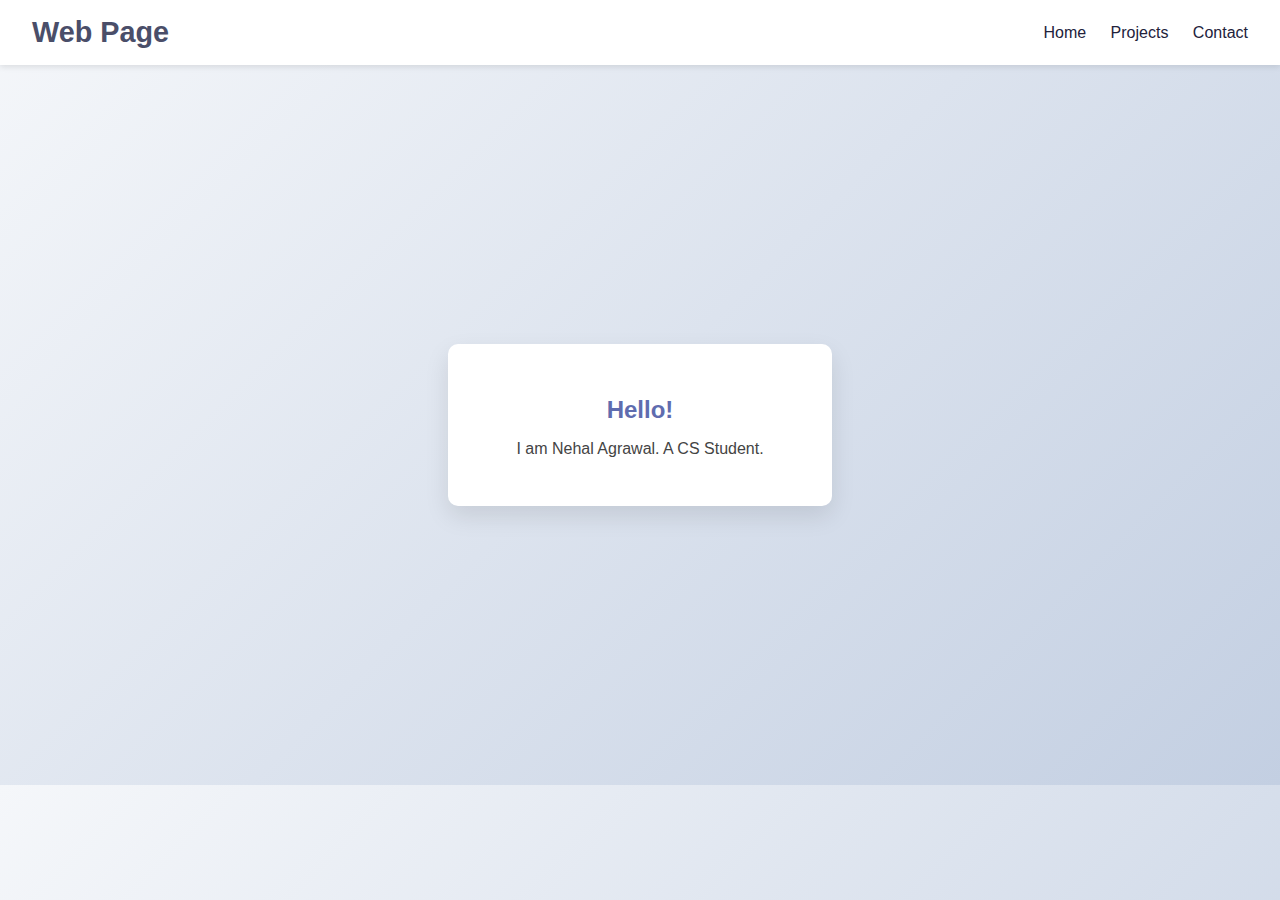
<file: week2/index.html>
<!DOCTYPE html>
<html lang="en">
<head>
  <meta charset="UTF-8" />
  <meta name="viewport" content="width=device-width, initial-scale=1.0" />
  <title>Flexbox Layout</title>
  <link rel="stylesheet" href="style.css" />
</head>
<body>

  <!-- Navbar -->
  <nav class="navbar">
    <div class="logo">Web Page</div>
    <div class="nav-links">
      <a href="#">Home</a>
      <a href="#">Projects</a>
      <a href="#">Contact</a>
    </div>
  </nav>

  <!-- Centered Card -->
  <div class="main">
    <div class="card">
      <h2>Hello!</h2>
      <p>I am Nehal Agrawal. A CS Student.</p>
    </div>
  </div>

</body>
</html>
</file>
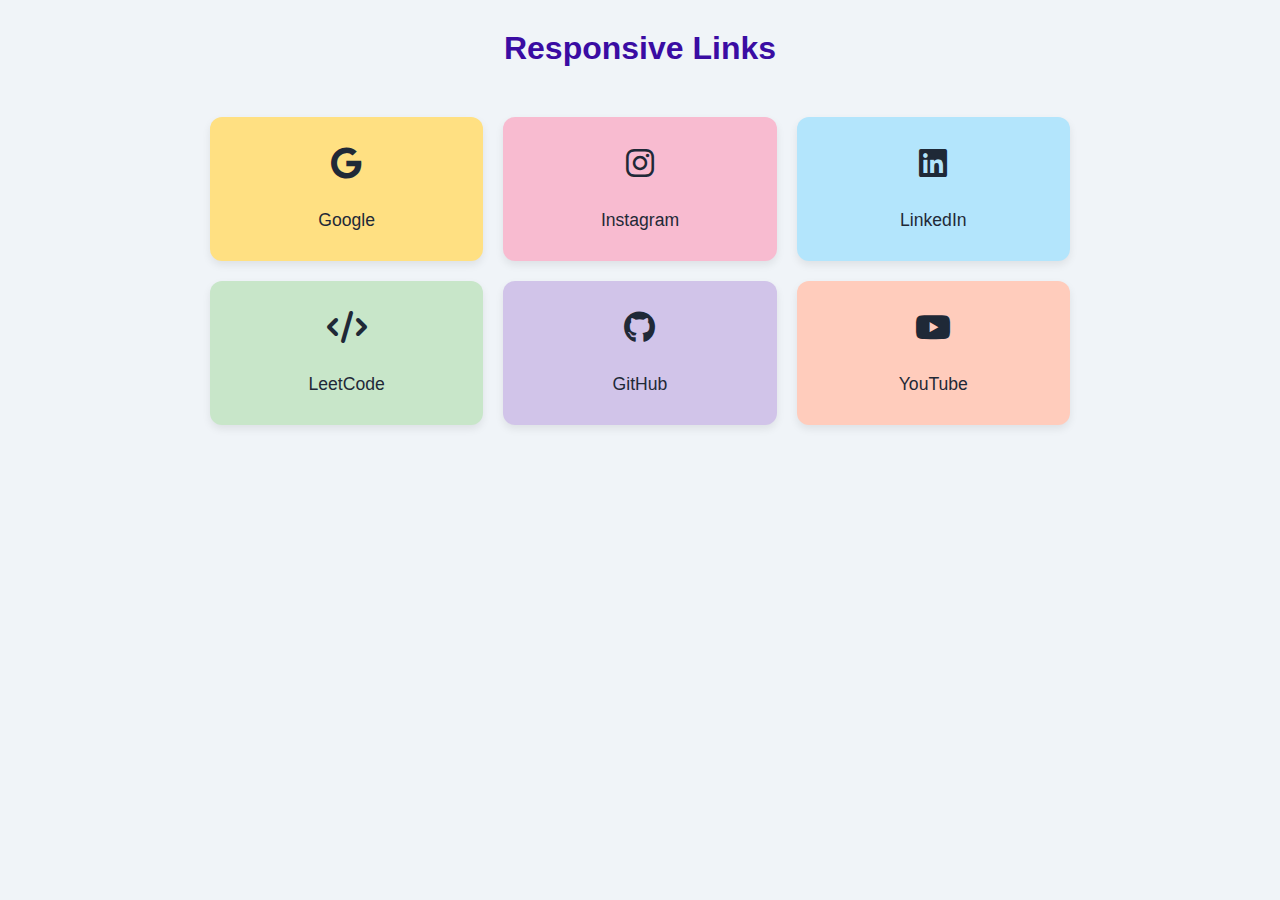
<file: week2/index2.html>
<!DOCTYPE html>
<html lang="en">
<head>
  <meta charset="UTF-8" />
  <meta name="viewport" content="width=device-width, initial-scale=1.0"/>
  <title>Responsive Links</title>

  <link rel="stylesheet" href="style2.css">

  <link rel="stylesheet" href="https://cdnjs.cloudflare.com/ajax/libs/font-awesome/6.5.0/css/all.min.css">
</head>
<body>

  <h2 class="main-heading">Responsive Links</h2>

  <div class="grid-container">
    <a class="grid-item" href="https://www.google.com" target="_blank">
      <i class="fab fa-google fa-2x"></i><br>Google
    </a>
    <a class="grid-item" href="https://www.instagram.com" target="_blank">
      <i class="fab fa-instagram fa-2x"></i><br>Instagram
    </a>
    <a class="grid-item" href="https://www.linkedin.com" target="_blank">
      <i class="fab fa-linkedin fa-2x"></i><br>LinkedIn
    </a>
    <a class="grid-item" href="https://leetcode.com" target="_blank">
      <i class="fas fa-code fa-2x"></i><br>LeetCode
    </a>
    <a class="grid-item" href="https://github.com" target="_blank">
      <i class="fab fa-github fa-2x"></i><br>GitHub
    </a>
    <a class="grid-item" href="https://www.youtube.com" target="_blank">
      <i class="fab fa-youtube fa-2x"></i><br>YouTube
    </a>
  </div>

</body>
</html>
</file>
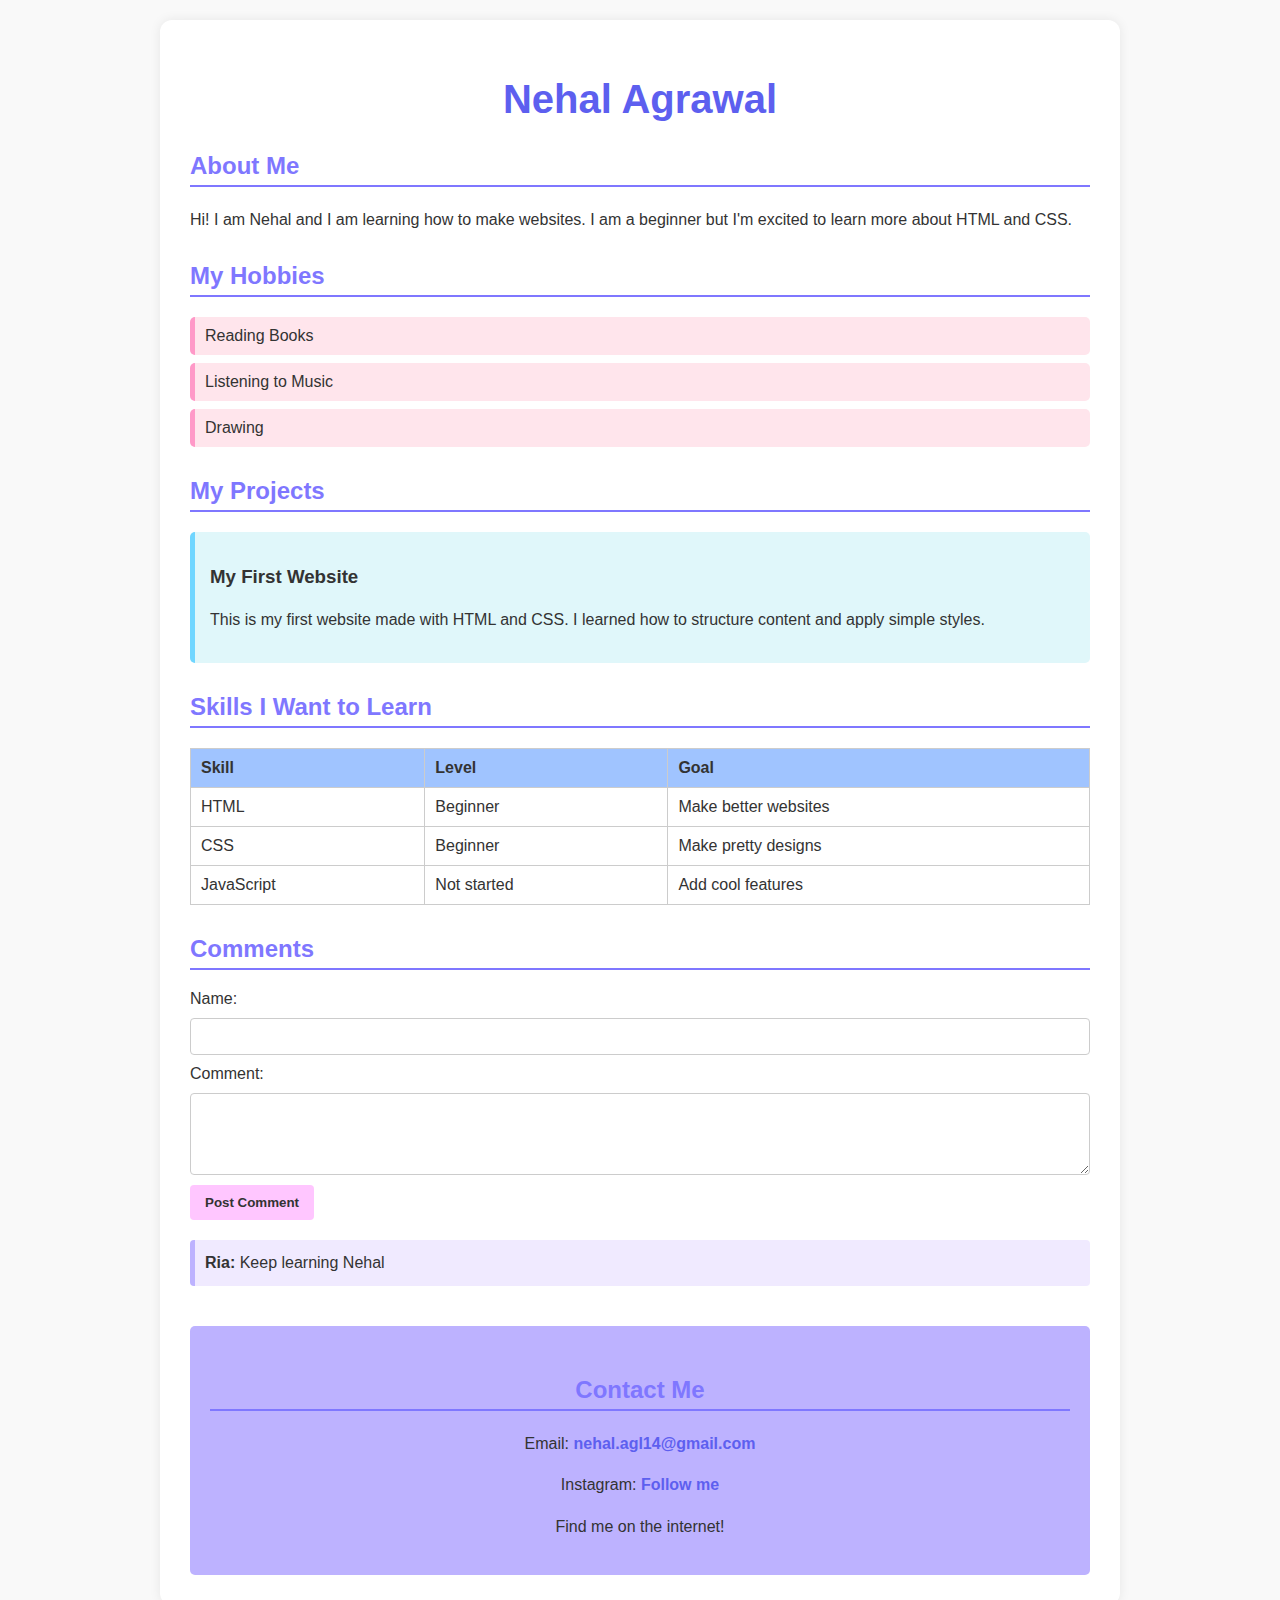
<file: week2/resume.html>
<!DOCTYPE html>
<html lang="en">
<head>
    <meta charset="UTF-8">
    <meta name="viewport" content="width=device-width, initial-scale=1.0">
    <title>Nehal Agrawal - Portfolio</title>
    <link rel="stylesheet" href="style3.css">
</head>
<body>
    <div class="container">
        <header>
            <h1>Nehal Agrawal</h1>
        </header>

        <section class="about">
            <h2>About Me</h2>
            <p>Hi! I am Nehal and I am learning how to make websites. I am a beginner but I'm excited to learn more about HTML and CSS.</p>
        </section>

        <section class="hobbies">
            <h2>My Hobbies</h2>
            <div class="hobby">Reading Books</div>
            <div class="hobby">Listening to Music</div>
            <div class="hobby">Drawing</div>
        </section>

        <section class="projects">
            <h2>My Projects</h2>
            <div class="project">
                <h3>My First Website</h3>
                <p>This is my first website made with HTML and CSS. I learned how to structure content and apply simple styles.</p>
            </div>
        </section>

        <section class="skills">
            <h2>Skills I Want to Learn</h2>
            <table>
                <thead>
                    <tr>
                        <th>Skill</th>
                        <th>Level</th>
                        <th>Goal</th>
                    </tr>
                </thead>
                <tbody>
                    <tr>
                        <td>HTML</td>
                        <td>Beginner</td>
                        <td>Make better websites</td>
                    </tr>
                    <tr>
                        <td>CSS</td>
                        <td>Beginner</td>
                        <td>Make pretty designs</td>
                    </tr>
                    <tr>
                        <td>JavaScript</td>
                        <td>Not started</td>
                        <td>Add cool features</td>
                    </tr>
                </tbody>
            </table>
        </section>

        <section class="comments">
            <h2>Comments</h2>
            <form class="comment-form">
                <label for="name">Name:</label>
                <input type="text" id="name" name="name" required>
                <label for="comment">Comment:</label>
                <textarea id="comment" name="comment" rows="4" required></textarea>
                <button type="submit">Post Comment</button>
            </form>
            <div class="comment-list">
                <p><strong> Ria: </strong>Keep learning Nehal</p>
                
            </div>
        </section>

        <footer class="contact">
            <h2>Contact Me</h2>
            <p>Email: <a href="mailto:nehal.agl14@gmail.com">nehal.agl14@gmail.com</a></p>
            <p>Instagram: <a href="https://instagram.com/_nehal_4" target="_blank">Follow me</a></p>


            <p>Find me on the internet!</p>
        </footer>
    </div>
</body>
</html>
</file>
<file: week2/style.css>
body {
  margin: 0;
  font-family: 'Segoe UI', sans-serif;
  background: linear-gradient(135deg, #f5f7fa, #c3cfe2);
  color: #333;
}

/* Navbar */
.navbar {
  display: flex;
  justify-content: space-between;
  align-items: center;
  background-color: #ffffff;
  padding: 1rem 2rem;
  box-shadow: 0 2px 6px rgba(0,0,0,0.1);
}

.logo {
  font-weight: bold;
  font-size: 1.8rem;
  color: #4a4e69;
}

.nav-links a {
  margin-left: 20px;
  text-decoration: none;
  color: #22223b;
  font-weight: 500;
  transition: color 0.3s;
}

.nav-links a:hover {
  color: #9a8c98;
}

/* Centered Card */
.main {
  height: 80vh;
  display: flex;
  justify-content: center;
  align-items: center;
}

.card {
  background: #ffffff;
  padding: 2rem;
  border-radius: 10px;
  box-shadow: 0 10px 25px rgba(0,0,0,0.1);
  text-align: center;
  width: 320px;
  transition: transform 0.3s;
}

.card:hover {
  transform: translateY(-5px);
}

.card h2 {
  color: #5f6caf;
  margin-bottom: 0.5rem;
}

.card p {
  color: #444;
  font-size: 1rem;
}
</file>
<file: week2/style2.css>
* {
  margin: 0;
  padding: 0;
  box-sizing: border-box;
}

body {
  font-family: Arial, sans-serif;
  background-color: #f0f4f8;
  color: #22223b;
}

.main-heading {
  text-align: center;
  margin-top: 30px;
  margin-bottom: 30px;
  font-size: 2rem;
  color: #3a0ca3;
}

.grid-container {
  display: grid;
  grid-template-columns: repeat(3, 1fr);
  gap: 20px;
  max-width: 900px;
  margin: 0 auto;
  padding: 20px;
}

.grid-item {
  background-color: #ffecd2; 
  padding: 30px 10px;
  border-radius: 12px;
  text-align: center;
  text-decoration: none;
  color: #1f2937;
  box-shadow: 0 4px 8px rgba(0,0,0,0.08);
  transition: background 0.3s, transform 0.2s;
  font-size: 1.1rem;
}


.grid-item:nth-child(1) { background-color: #ffe082; }  
.grid-item:nth-child(2) { background-color: #f8bbd0; }  
.grid-item:nth-child(3) { background-color: #b3e5fc; }  
.grid-item:nth-child(4) { background-color: #c8e6c9; }  
.grid-item:nth-child(5) { background-color: #d1c4e9; }  
.grid-item:nth-child(6) { background-color: #ffccbc; }  

.grid-item:hover {
  background-color: #e0f2fe;
  transform: translateY(-5px);
}


.grid-item i {
  font-size: 2rem;
  margin-bottom: 10px;
  display: block;
}


@media (max-width: 900px) {
  .grid-container {
    grid-template-columns: repeat(2, 1fr);
  }
}


@media (max-width: 600px) {
  .grid-container {
    grid-template-columns: 1fr;
  }
  .main-heading {
    font-size: 1.3rem;
  }
}
</file>
<file: week2/style3.css>
body {
    background-color: #f9f9f9;
    font-family: 'Segoe UI', Tahoma, Geneva, Verdana, sans-serif;
    margin: 0;
    padding: 20px;
    color: #333;
}

.container {
    max-width: 900px;
    background: white;
    margin: auto;
    padding: 30px;
    border-radius: 12px;
    box-shadow: 0 0 12px rgba(0, 0, 0, 0.08);
}

h1 {
    text-align: center;
    color: #5d5fef;
    font-size: 40px;
}

h2 {
    color: #7f77ff;
    border-bottom: 2px solid #7f77ff;
    padding-bottom: 5px;
    margin-top: 30px;
}

p {
    font-size: 16px;
    line-height: 1.6;
}

.hobby {
    background-color: #ffe5ec;
    padding: 10px;
    margin: 8px 0;
    border-left: 5px solid #ff99c8;
    font-weight: 500;
    border-radius: 5px;
}

.project {
    background-color: #e0f7fa;
    padding: 15px;
    border-left: 5px solid #70d6ff;
    margin-top: 10px;
    border-radius: 5px;
}

table {
    width: 100%;
    border-collapse: collapse;
    margin-top: 20px;
}

th, td {
    padding: 10px;
    text-align: left;
    border: 1px solid #ccc;
}

th {
    background-color: #a0c4ff;
    color: #333;
}

.contact {
    background-color: #bdb2ff;
    color: #333;
    padding: 20px;
    text-align: center;
    border-radius: 5px;
    margin-top: 40px;
}

.contact a {
    color: #5d5fef;
    text-decoration: none;
    font-weight: bold;
}

.comment-form {
    display: flex;
    flex-direction: column;
    gap: 10px;
    margin-top: 15px;
}

.comment-form input,
.comment-form textarea {
    padding: 10px;
    border: 1px solid #ccc;
    border-radius: 4px;
}

.comment-form button {
    background-color: #ffc6ff;
    color: #333;
    padding: 10px 15px;
    border: none;
    border-radius: 4px;
    cursor: pointer;
    width: fit-content;
    font-weight: bold;
}

.comment-list {
    margin-top: 20px;
}

.comment-list p {
    background-color: #f0eaff;
    padding: 10px;
    border-radius: 4px;
    margin-bottom: 10px;
    border-left: 5px solid #bdb2ff;
}
</file>
